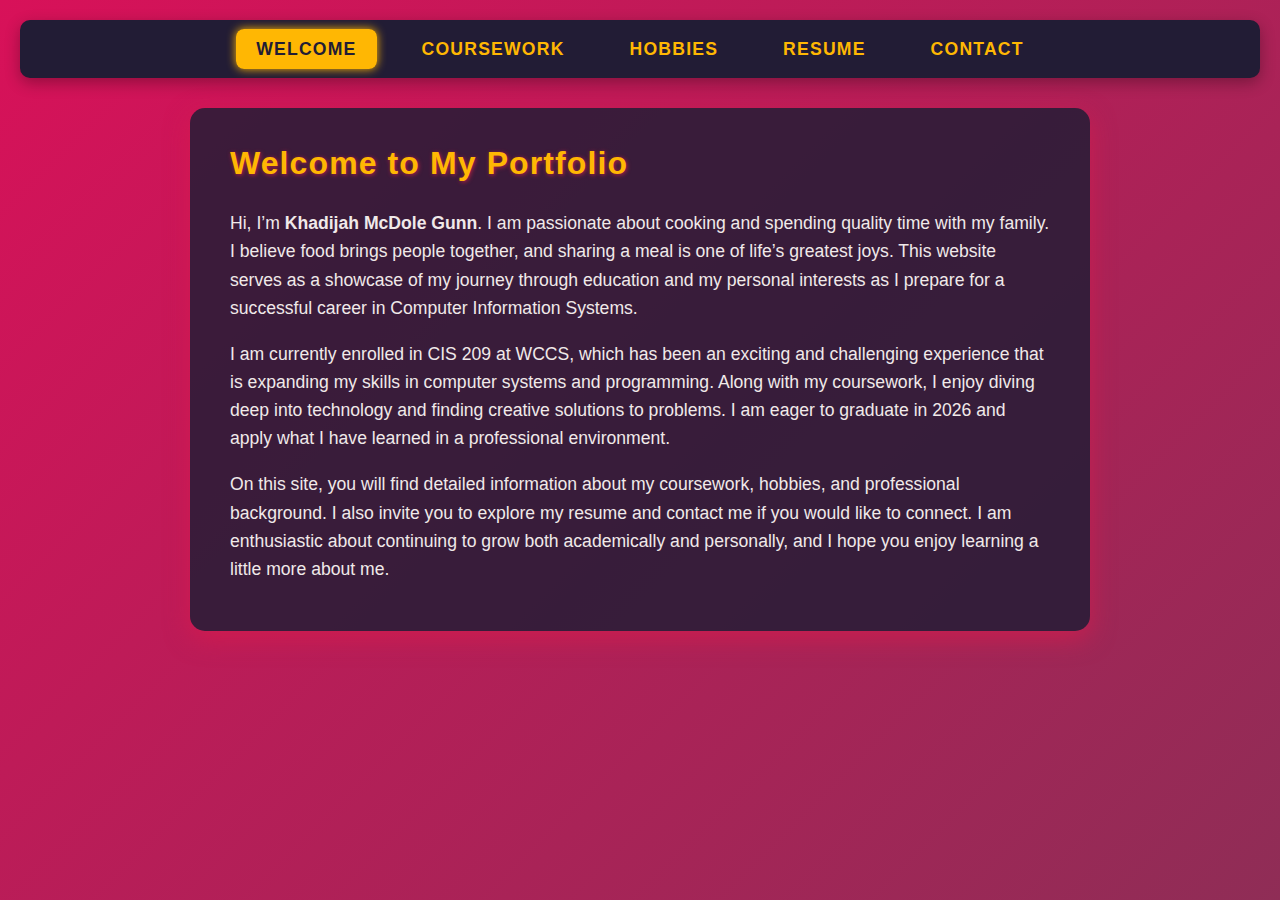
<file: index.html>
<!DOCTYPE html>
<html lang="en">
<head>
  <meta charset="UTF-8" />
  <meta name="viewport" content="width=device-width, initial-scale=1" />
  <title>Welcome - Khadijah McDole Gunn</title>
  <link rel="stylesheet" href="style.css" />
</head>
<body>

<nav>
  <ul>
    <li><a href="index.html" class="active">Welcome</a></li>
    <li><a href="coursework.html">Coursework</a></li>
    <li><a href="hobbies.html">Hobbies</a></li>
    <li><a href="resume.html">Resume</a></li>
    <li><a href="contact.html">Contact</a></li>
  </ul>
</nav>

<div class="container">
  <h1>Welcome to My Portfolio</h1>
  
  <p>Hi, I’m <strong>Khadijah McDole Gunn</strong>. I am passionate about cooking and spending quality time with my family. I believe food brings people together, and sharing a meal is one of life’s greatest joys. This website serves as a showcase of my journey through education and my personal interests as I prepare for a successful career in Computer Information Systems.</p>
  
  <p>I am currently enrolled in CIS 209 at WCCS, which has been an exciting and challenging experience that is expanding my skills in computer systems and programming. Along with my coursework, I enjoy diving deep into technology and finding creative solutions to problems. I am eager to graduate in 2026 and apply what I have learned in a professional environment.</p>
  
  <p>On this site, you will find detailed information about my coursework, hobbies, and professional background. I also invite you to explore my resume and contact me if you would like to connect. I am enthusiastic about continuing to grow both academically and personally, and I hope you enjoy learning a little more about me.</p>
</div>

</body>
</html>
</file>
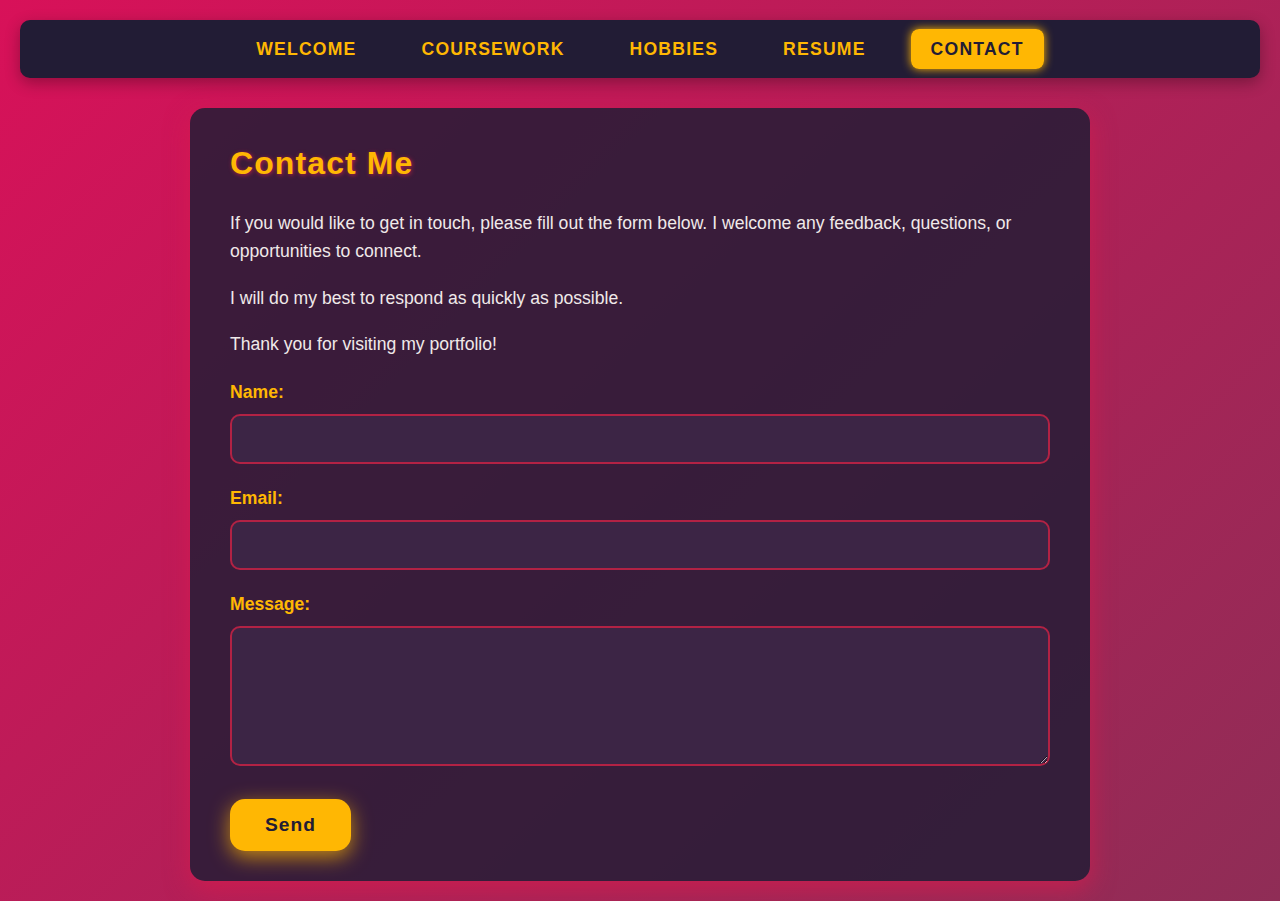
<file: contact.html>
<!DOCTYPE html>
<html lang="en">
<head>
  <meta charset="UTF-8" />
  <meta name="viewport" content="width=device-width, initial-scale=1" />
  <title>Contact Khadijah McDole Gunn</title>
  <link rel="stylesheet" href="style.css" />
</head>
<body>

<nav>
  <ul>
    <li><a href="index.html">Welcome</a></li>
    <li><a href="coursework.html">Coursework</a></li>
    <li><a href="hobbies.html">Hobbies</a></li>
    <li><a href="resume.html">Resume</a></li>
    <li><a href="contact.html" class="active">Contact</a></li>
  </ul>
</nav>

<div class="container">
  <h1>Contact Me</h1>

  <p>If you would like to get in touch, please fill out the form below. I welcome any feedback, questions, or opportunities to connect.</p>
  <p>I will do my best to respond as quickly as possible.</p>
  <p>Thank you for visiting my portfolio!</p>

  <form action="https://formspree.io/f/mayvlvke" method="POST">
    <label for="name">Name:</label>
    <input type="text" id="name" name="name" required />

    <label for="email">Email:</label>
    <input type="email" id="email" name="_replyto" required />

    <label for="message">Message:</label>
    <textarea id="message" name="message" rows="6" required></textarea>

    <input type="submit" value="Send" />
  </form>
</div>

</body>
</html>
</file>
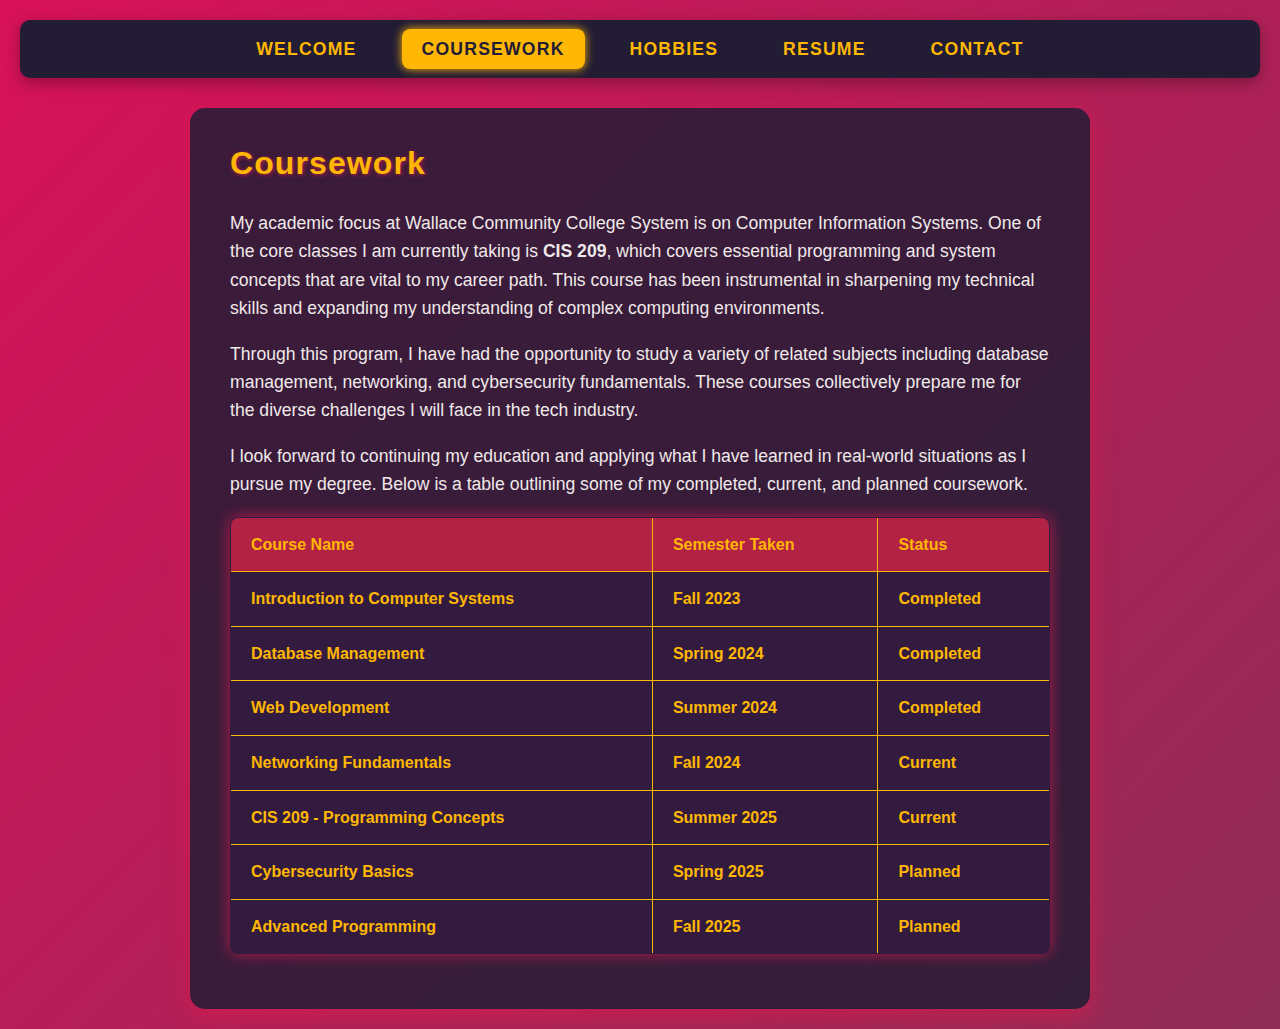
<file: coursework.html>
<!DOCTYPE html>
<html lang="en">
<head>
  <meta charset="UTF-8" />
  <meta name="viewport" content="width=device-width, initial-scale=1" />
  <title>Coursework - Khadijah McDole Gunn</title>
  <link rel="stylesheet" href="style.css" />
</head>
<body>

<nav>
  <ul>
    <li><a href="index.html">Welcome</a></li>
    <li><a href="coursework.html" class="active">Coursework</a></li>
    <li><a href="hobbies.html">Hobbies</a></li>
    <li><a href="resume.html">Resume</a></li>
    <li><a href="contact.html">Contact</a></li>
  </ul>
</nav>

<div class="container">
  <h1>Coursework</h1>

  <p>My academic focus at Wallace Community College System is on Computer Information Systems. One of the core classes I am currently taking is <strong>CIS 209</strong>, which covers essential programming and system concepts that are vital to my career path. This course has been instrumental in sharpening my technical skills and expanding my understanding of complex computing environments.</p>

  <p>Through this program, I have had the opportunity to study a variety of related subjects including database management, networking, and cybersecurity fundamentals. These courses collectively prepare me for the diverse challenges I will face in the tech industry.</p>

  <p>I look forward to continuing my education and applying what I have learned in real-world situations as I pursue my degree. Below is a table outlining some of my completed, current, and planned coursework.</p>

  <table>
    <thead>
      <tr>
        <th>Course Name</th>
        <th>Semester Taken</th>
        <th>Status</th>
      </tr>
    </thead>
    <tbody>
      <tr>
        <td>Introduction to Computer Systems</td>
        <td>Fall 2023</td>
        <td>Completed</td>
      </tr>
      <tr>
        <td>Database Management</td>
        <td>Spring 2024</td>
        <td>Completed</td>
      </tr>
      <tr>
        <td>Web Development</td>
        <td>Summer 2024</td>
        <td>Completed</td>
      </tr>
      <tr>
        <td>Networking Fundamentals</td>
        <td>Fall 2024</td>
        <td>Current</td>
      </tr>
      <tr>
        <td>CIS 209 - Programming Concepts</td>
        <td>Summer 2025</td>
        <td>Current</td>
      </tr>
      <tr>
        <td>Cybersecurity Basics</td>
        <td>Spring 2025</td>
        <td>Planned</td>
      </tr>
      <tr>
        <td>Advanced Programming</td>
        <td>Fall 2025</td>
        <td>Planned</td>
      </tr>
    </tbody>
  </table>

</div>

</body>
</html>
</file>
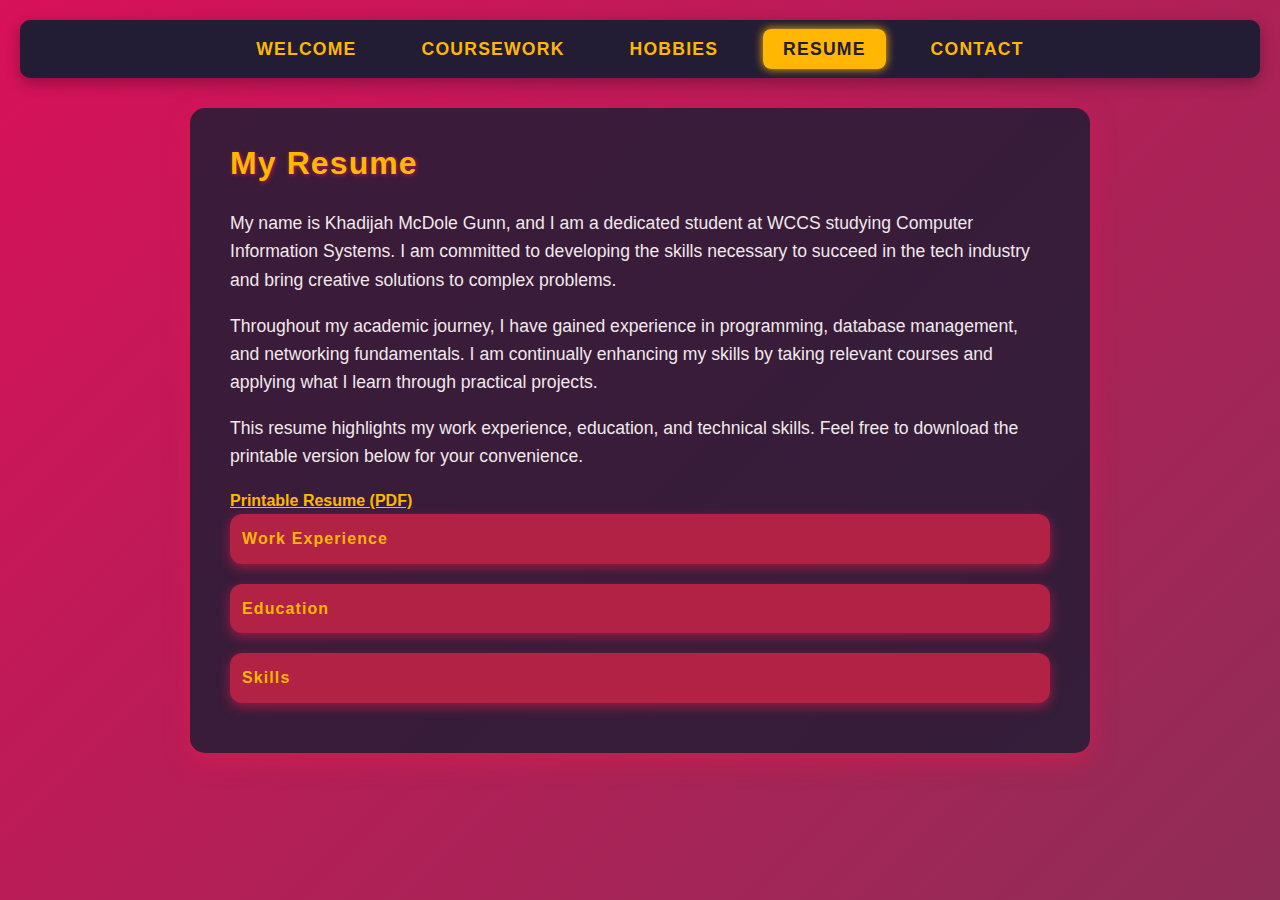
<file: resume.html>
<!DOCTYPE html>
<html lang="en">
<head>
  <meta charset="UTF-8" />
  <meta name="viewport" content="width=device-width, initial-scale=1" />
  <title>Resume - Khadijah McDole Gunn</title>
  <link rel="stylesheet" href="style.css" />
  <script src="https://code.jquery.com/jquery-3.6.0.min.js"></script>
  <style>
    .accordion-header {
      cursor: pointer;
      padding: 12px;
      background-color: #b22244;
      color: #ffb703;
      margin-bottom: 5px;
      border-radius: 12px;
      font-weight: 700;
      letter-spacing: 1.1px;
      box-shadow: 0 4px 12px rgba(216, 27, 76, 0.6);
      transition: background-color 0.3s ease;
      user-select: none;
    }
    .accordion-header:hover {
      background-color: #8f1f3f;
    }
    .accordion-content {
      padding: 15px 20px;
      border: 1px solid #b22244;
      border-top: none;
      border-radius: 0 0 12px 12px;
      background: #321b3f;
      color: #ffddb3;
      display: none;
      box-shadow: inset 0 0 15px rgba(216, 27, 76, 0.5);
    }
  </style>
  <script>
    $(document).ready(function() {
      $(".accordion-header").click(function() {
        $(this).next(".accordion-content").slideToggle();
        $(".accordion-content").not($(this).next()).slideUp();
      });
    });
  </script>
</head>
<body>

<nav>
  <ul>
    <li><a href="index.html">Welcome</a></li>
    <li><a href="coursework.html">Coursework</a></li>
    <li><a href="hobbies.html">Hobbies</a></li>
    <li><a href="resume.html" class="active">Resume</a></li>
    <li><a href="contact.html">Contact</a></li>
  </ul>
</nav>

<div class="container">
  <h1>My Resume</h1>
  
  <p>My name is Khadijah McDole Gunn, and I am a dedicated student at WCCS studying Computer Information Systems. I am committed to developing the skills necessary to succeed in the tech industry and bring creative solutions to complex problems.</p>

  <p>Throughout my academic journey, I have gained experience in programming, database management, and networking fundamentals. I am continually enhancing my skills by taking relevant courses and applying what I learn through practical projects.</p>

  <p>This resume highlights my work experience, education, and technical skills. Feel free to download the printable version below for your convenience.</p>

  <a href="resume-printable.pdf" target="_blank" style="color:#ffb703; font-weight:bold;">Printable Resume (PDF)</a>

  <div class="accordion-section">
    <div class="accordion-header">Work Experience</div>
    <div class="accordion-content">
      <p><strong>Intern at Tech Company</strong> (Summer 2024)</p>
      <ul>
        <li>Assisted with database management</li>
        <li>Developed web application features</li>
      </ul>
    </div>
  </div>

  <div class="accordion-section">
    <div class="accordion-header">Education</div>
    <div class="accordion-content">
      <p><strong>Computer Information Systems - WCCS</strong></p>
      <p>Expected graduation: 2026</p>
    </div>
  </div>

  <div class="accordion-section">
    <div class="accordion-header">Skills</div>
    <div class="accordion-content">
      <ul>
        <li>HTML, CSS, JavaScript</li>
        <li>SQL, Database Management</li>
        <li>Network Fundamentals</li>
        <li>Problem Solving & Critical Thinking</li>
      </ul>
    </div>
  </div>
</div>

</body>
</html>
</file>
<file: style.css>
/* Reset and basics */
* {
  box-sizing: border-box;
  margin: 0;
  padding: 0;
  font-family: 'Segoe UI', Tahoma, Geneva, Verdana, sans-serif;
}

body {
  background: linear-gradient(135deg, #d81159, #8f2d56);
  color: #ffffff;
  line-height: 1.6;
  padding: 20px;
  min-height: 100vh;
}

/* Navigation Bar */
nav {
  background-color: #221c35;
  padding: 15px 0;
  margin-bottom: 30px;
  border-radius: 10px;
  box-shadow: 0 5px 15px rgba(0,0,0,0.3);
}

nav ul {
  list-style: none;
  display: flex;
  justify-content: center;
  gap: 25px;
}

nav ul li a {
  color: #ffb703;
  text-decoration: none;
  font-weight: 700;
  padding: 10px 20px;
  border-radius: 8px;
  transition: background-color 0.3s ease, color 0.3s ease;
  font-size: 1.1rem;
  text-transform: uppercase;
  letter-spacing: 1.2px;
}

nav ul li a:hover,
nav ul li a.active {
  background-color: #ffb703;
  color: #221c35;
  box-shadow: 0 0 10px #ffb703;
}

/* Containers */
.container {
  max-width: 900px;
  margin: auto;
  background: rgba(34, 28, 53, 0.85);
  padding: 30px 40px;
  border-radius: 15px;
  box-shadow: 0 8px 25px rgba(216, 27, 76, 0.7);
}

/* Headings */
h1, h2, h3 {
  margin-bottom: 20px;
  color: #ffb703;
  text-shadow: 1px 1px 4px #b22244;
  letter-spacing: 1.1px;
}

/* Paragraphs */
p {
  margin-bottom: 18px;
  font-size: 1.1rem;
  color: #f0e9e9;
}

/* Table styling for Coursework */
table {
  width: 100%;
  border-collapse: collapse;
  margin-bottom: 25px;
  background-color: #321b3f;
  border-radius: 8px;
  overflow: hidden;
  box-shadow: 0 0 15px rgba(216, 27, 76, 0.8);
}

table, th, td {
  border: 1px solid #ffb703;
}

th, td {
  padding: 14px 20px;
  text-align: left;
  color: #ffb703;
  font-weight: 600;
}

thead {
  background-color: #b22244;
}

/* Buttons */
button {
  background-color: #ffb703;
  color: #221c35;
  border: none;
  padding: 12px 28px;
  border-radius: 12px;
  cursor: pointer;
  font-size: 1.15rem;
  font-weight: 700;
  letter-spacing: 1px;
  box-shadow: 0 5px 15px rgba(255, 183, 3, 0.6);
  transition: all 0.3s ease;
  margin-top: 15px;
}

button:hover {
  background-color: #d89b00;
  box-shadow: 0 8px 25px rgba(216, 155, 0, 0.9);
}

/* Accordion styles for Resume */
.accordion-section {
  margin-bottom: 20px;
}

.accordion-header {
  background-color: #b22244;
  color: #ffb703;
  cursor: pointer;
  padding: 15px 20px;
  border-radius: 12px;
  user-select: none;
  font-weight: 700;
  letter-spacing: 1.1px;
  box-shadow: 0 4px 12px rgba(216, 27, 76, 0.6);
  transition: background-color 0.3s ease;
}

.accordion-header:hover {
  background-color: #8f1f3f;
}

.accordion-content {
  display: none;
  padding: 20px;
  border: 1px solid #b22244;
  border-top: none;
  border-radius: 0 0 12px 12px;
  background: #321b3f;
  color: #ffddb3;
  box-shadow: inset 0 0 15px rgba(216, 27, 76, 0.5);
}

/* Form styling for contact */
form label {
  display: block;
  margin-top: 20px;
  font-weight: 700;
  color: #ffb703;
  font-size: 1.1rem;
}

form input[type="text"],
form input[type="email"],
form textarea {
  width: 100%;
  padding: 14px 18px;
  margin-top: 8px;
  border-radius: 10px;
  border: 2px solid #b22244;
  background-color: #3c2545;
  color: #ffddb3;
  font-size: 1rem;
  transition: border-color 0.3s ease;
  font-family: inherit;
  resize: vertical;
}

form input[type="text"]:focus,
form input[type="email"]:focus,
form textarea:focus {
  border-color: #ffb703;
  outline: none;
}

form input[type="submit"] {
  margin-top: 25px;
  background-color: #ffb703;
  color: #221c35;
  padding: 15px 35px;
  border: none;
  border-radius: 15px;
  font-size: 1.2rem;
  font-weight: 700;
  cursor: pointer;
  letter-spacing: 1px;
  box-shadow: 0 6px 20px rgba(255, 183, 3, 0.7);
  transition: all 0.3s ease;
}

form input[type="submit"]:hover {
  background-color: #d89b00;
  box-shadow: 0 8px 25px rgba(216, 155, 0, 0.9);
}

/* Media Queries for responsiveness */
@media (max-width: 650px) {
  nav ul {
    flex-direction: column;
    gap: 15px;
  }

  .container {
    padding: 20px;
  }

  button {
    width: 100%;
  }
}

/* Audio and video styling */
audio, video {
  margin-top: 15px;
  border-radius: 12px;
  box-shadow: 0 5px 20px rgba(216, 27, 76, 0.6);
}
</file>
